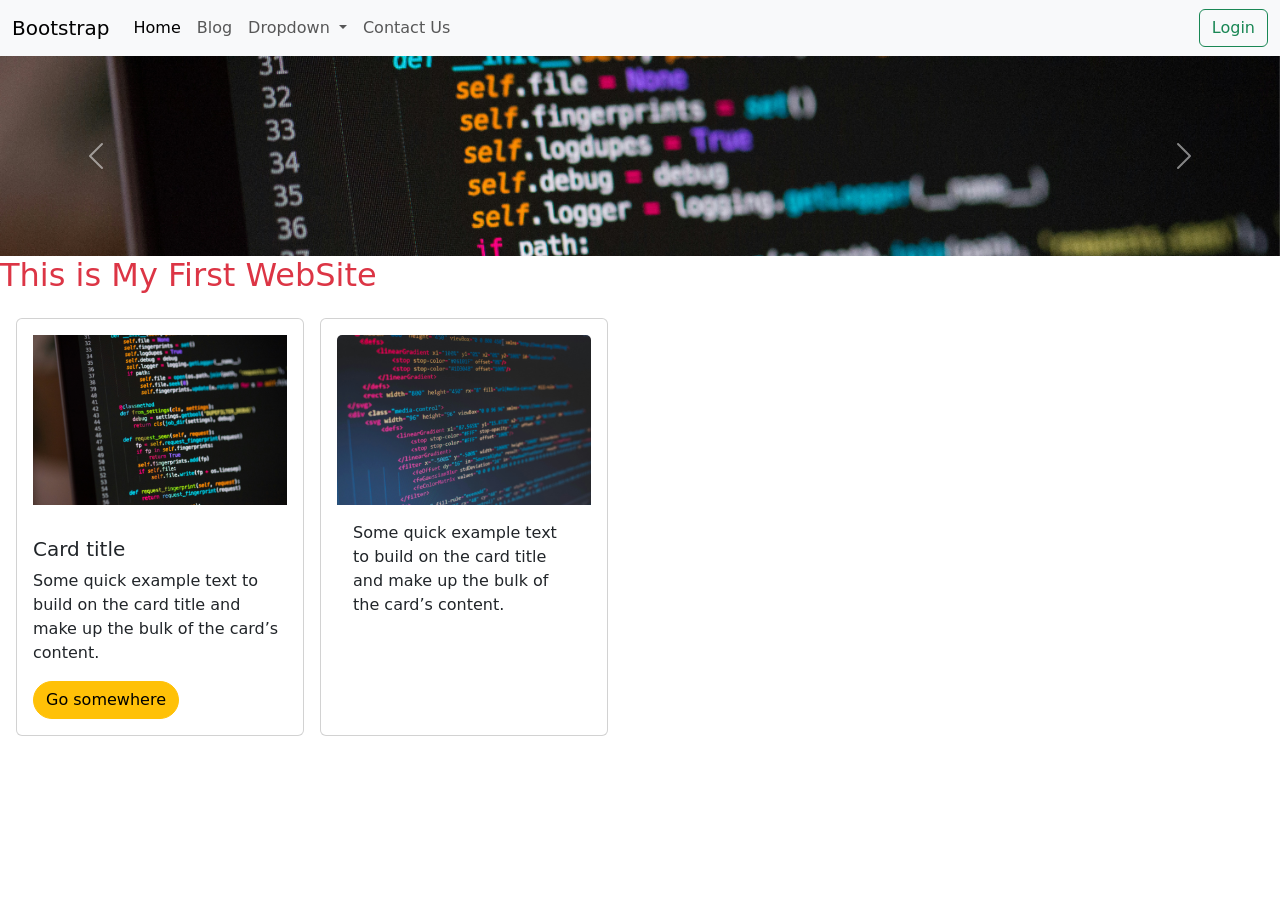
<file: index.html>
<!doctype html>
<html lang="en">
  <head>
    <meta charset="UTF-8" />
    <meta name="viewport" content="width=device-width, initial-scale=1.0" />
    <title>Bootstrap</title>
    <!-- <link
      href="https://cdn.jsdelivr.net/npm/bootstrap@5.3.8/dist/css/bootstrap.min.css"
      rel="stylesheet"
      integrity="sha384-sRIl4kxILFvY47J16cr9ZwB07vP4J8+LH7qKQnuqkuIAvNWLzeN8tE5YBujZqJLB"
      crossorigin="anonymous"
    /> -->
    <link
      rel="stylesheet"
      href="./bootstrap-5.3.8-dist/css/bootstrap.min.css"
    />
    <link rel="stylesheet" href="/style.css" />
  </head>
  <body>
    <header>
      <nav class="navbar navbar-expand-lg bg-body-tertiary">
        <div class="container-fluid">
          <a class="navbar-brand" href="#">Bootstrap</a>
          <button
            class="navbar-toggler"
            type="button"
            data-bs-toggle="collapse"
            data-bs-target="#navbarSupportedContent"
            aria-controls="navbarSupportedContent"
            aria-expanded="false"
            aria-label="Toggle navigation"
          >
            <span class="navbar-toggler-icon"></span>
          </button>
          <div class="collapse navbar-collapse" id="navbarSupportedContent">
            <ul class="navbar-nav me-auto mb-2 mb-lg-0">
              <li class="nav-item">
                <a class="nav-link active" aria-current="page" href="#">Home</a>
              </li>
              <li class="nav-item">
                <a class="nav-link" href="/Blog.html">Blog</a>
              </li>
              <li class="nav-item dropdownv active">
                <a
                  class="nav-link dropdown-toggle"
                  href="#"
                  role="button"
                  data-bs-toggle="dropdown"
                  aria-expanded="false"
                >
                  Dropdown
                </a>
                <ul class="dropdown-menu">
                  <li><a class="dropdown-item" href="#">Class</a></li>
                  <li><a class="dropdown-item" href="#">ID</a></li>
                  <li><hr class="dropdown-divider" /></li>
                  <li>
                    <a class="dropdown-item" href="#">Something else here</a>
                  </li>
                </ul>
              </li>
              <li class="nav-item">
                <a class="nav-link" aria-disabled="true" href="/contactus.html"
                  >Contact Us</a
                >
              </li>
            </ul>
            <!-- <form class="d-flex" role="search">
              <input
                class="form-control me-2"
                type="search"
                placeholder="Search"
                aria-label="Search"
              />
              <button class="btn btn-outline-success" type="submit">
                Search
              </button>
            </form> -->
            <button class="btn btn-outline-success" type="submit">Login</button>
          </div>
        </div>
      </nav>
    </header>
    <main>
      <div id="carouselExample" class="carousel slide">
        <div class="carousel-inner" style="height: 200px">
          <div class="carousel-item active">
            <img
              src="/image/chris-ried-ieic5Tq8YMk-unsplash.jpg"
              class="d-block w-100"
              alt="..."
            />
          </div>
          <div class="carousel-item">
            <img
              src="/image/florian-olivo-4hbJ-eymZ1o-unsplash.jpg"
              class="d-block w-100"
              alt="..."
            />
          </div>
          <div class="carousel-item">
            <img
              src="/image/chris-ried-ieic5Tq8YMk-unsplash.jpg"
              class="d-block w-100"
              alt="..."
            />
          </div>
        </div>
        <button
          class="carousel-control-prev"
          type="button"
          data-bs-target="#carouselExample"
          data-bs-slide="prev"
        >
          <span class="carousel-control-prev-icon" aria-hidden="true"></span>
          <span class="visually-hidden">Previous</span>
        </button>
        <button
          class="carousel-control-next"
          type="button"
          data-bs-target="#carouselExample"
          data-bs-slide="next"
        >
          <span class="carousel-control-next-icon" aria-hidden="true"></span>
          <span class="visually-hidden">Next</span>
        </button>
      </div>
      <!-- add Card -->
      <h2 class="text-danger">This is My First WebSite</h2>
      <section class="d-flex gap-3 p-3">
        <div class="card rounded" style="width: 18rem">
          <img
            src="/image/chris-ried-ieic5Tq8YMk-unsplash.jpg"
            class="card-img-top p-3 rounded-2"
            alt="..."
          />
          <div class="card-body">
            <h5 class="card-title">Card title</h5>
            <p class="card-text">
              Some quick example text to build on the card title and make up the
              bulk of the card’s content.
            </p>
            <a href="#" class="btn btn-warning rounded-pill">Go somewhere</a>
          </div>
        </div>
        <div class="card p-3" style="width: 18rem">
          <img
            src="image/florian-olivo-4hbJ-eymZ1o-unsplash.jpg"
            class="card-img-top"
            alt="..."
          />
          <div class="card-body">
            <p class="card-text">
              Some quick example text to build on the card title and make up the
              bulk of the card’s content.
            </p>
          </div>
        </div>
      </section>
    </main>

    <!-- script added -->
    <!-- <script
      src="https://cdn.jsdelivr.net/npm/bootstrap@5.3.8/dist/js/bootstrap.bundle.min.js"
      integrity="sha384-FKyoEForCGlyvwx9Hj09JcYn3nv7wiPVlz7YYwJrWVcXK/BmnVDxM+D2scQbITxI"
      crossorigin="anonymous"
    ></script>
    <script
      src="https://cdn.jsdelivr.net/npm/bootstrap@5.3.8/dist/js/bootstrap.min.js"
      integrity="sha384-G/EV+4j2dNv+tEPo3++6LCgdCROaejBqfUeNjuKAiuXbjrxilcCdDz6ZAVfHWe1Y"
      crossorigin="anonymous"
    ></script> -->
    <script src="./bootstrap-5.3.8-dist/js/bootstrap.bundle.js"></script>
    <script src="./bootstrap-5.3.8-dist/js/bootstrap.min.js"></script>
    <script src="./bootstrap-5.3.8-dist/js/bootstrap.bundle.min.js"></script>
  </body>
</html>
</file>
<file: style.css>
.custom-banner {
  height: 350px;
}
/* 
.custom-banner .carousel-item {
  height: 350px;
} */
</file>
